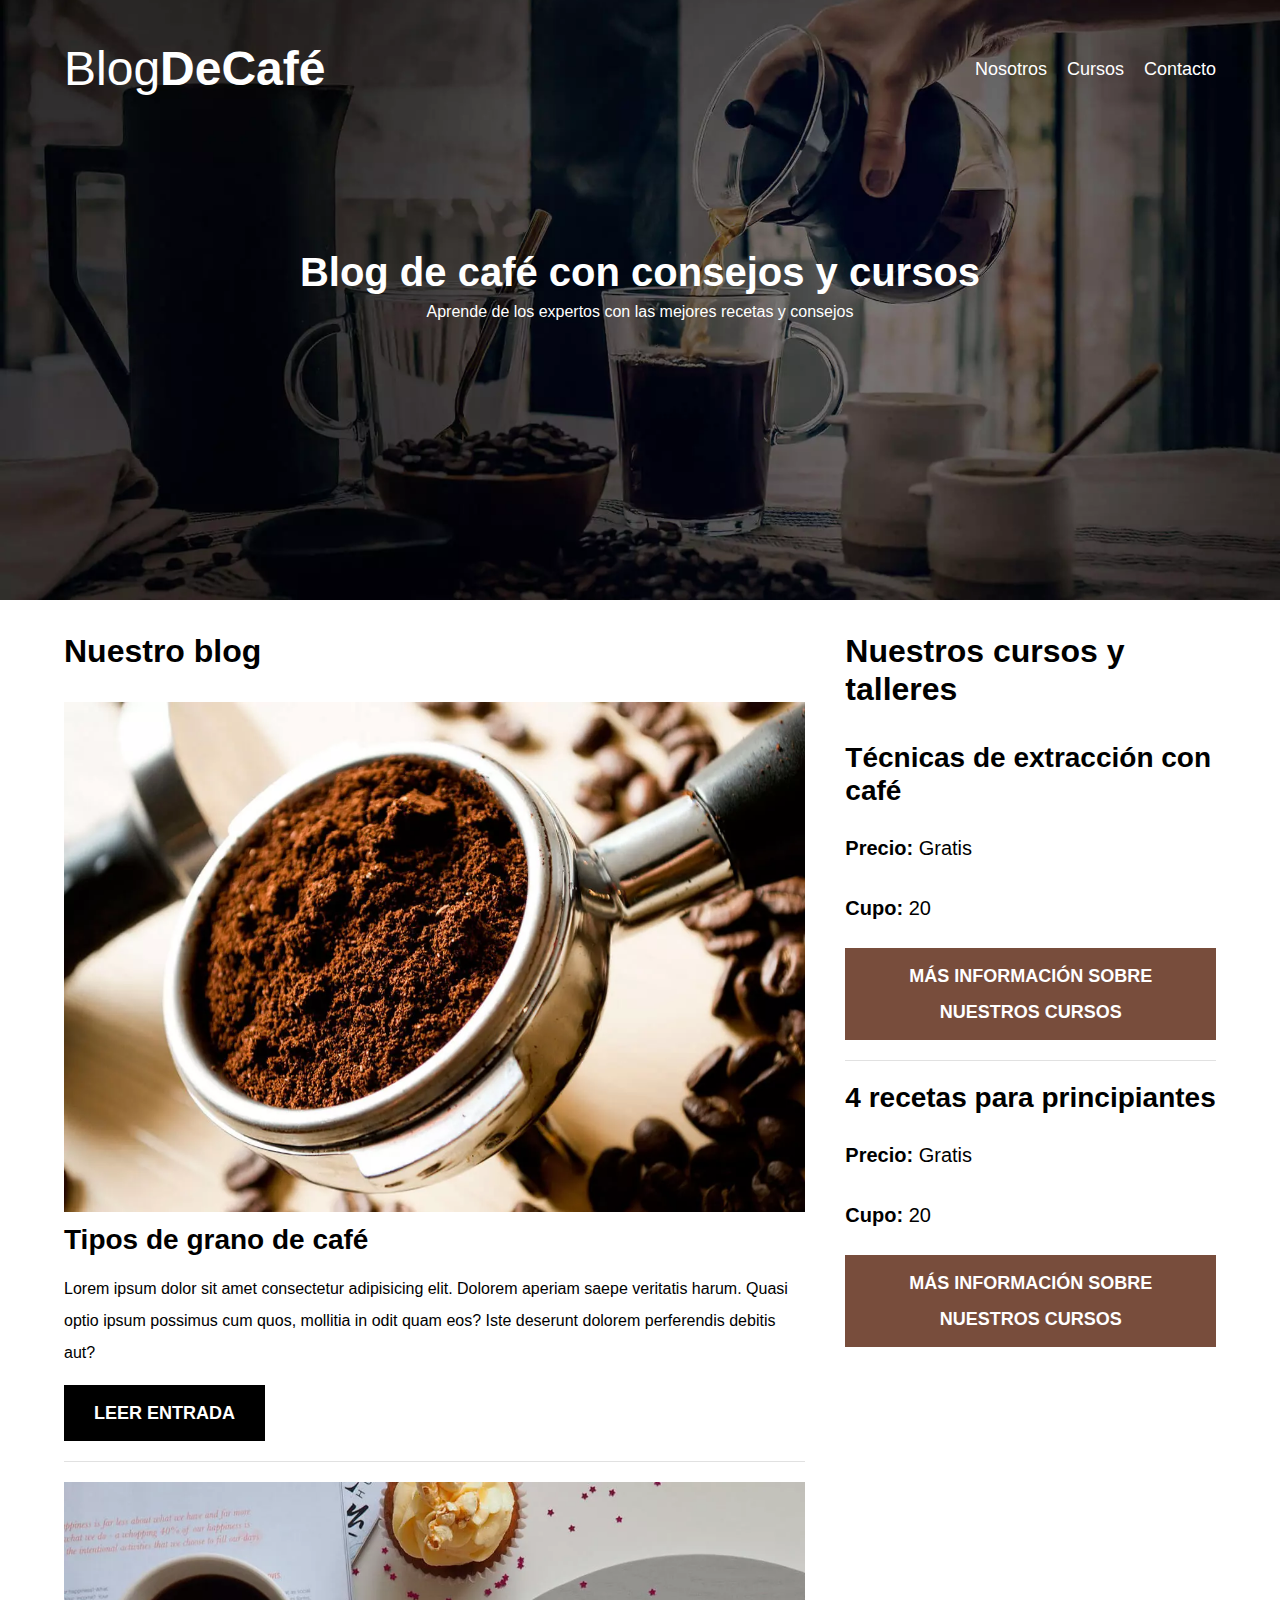
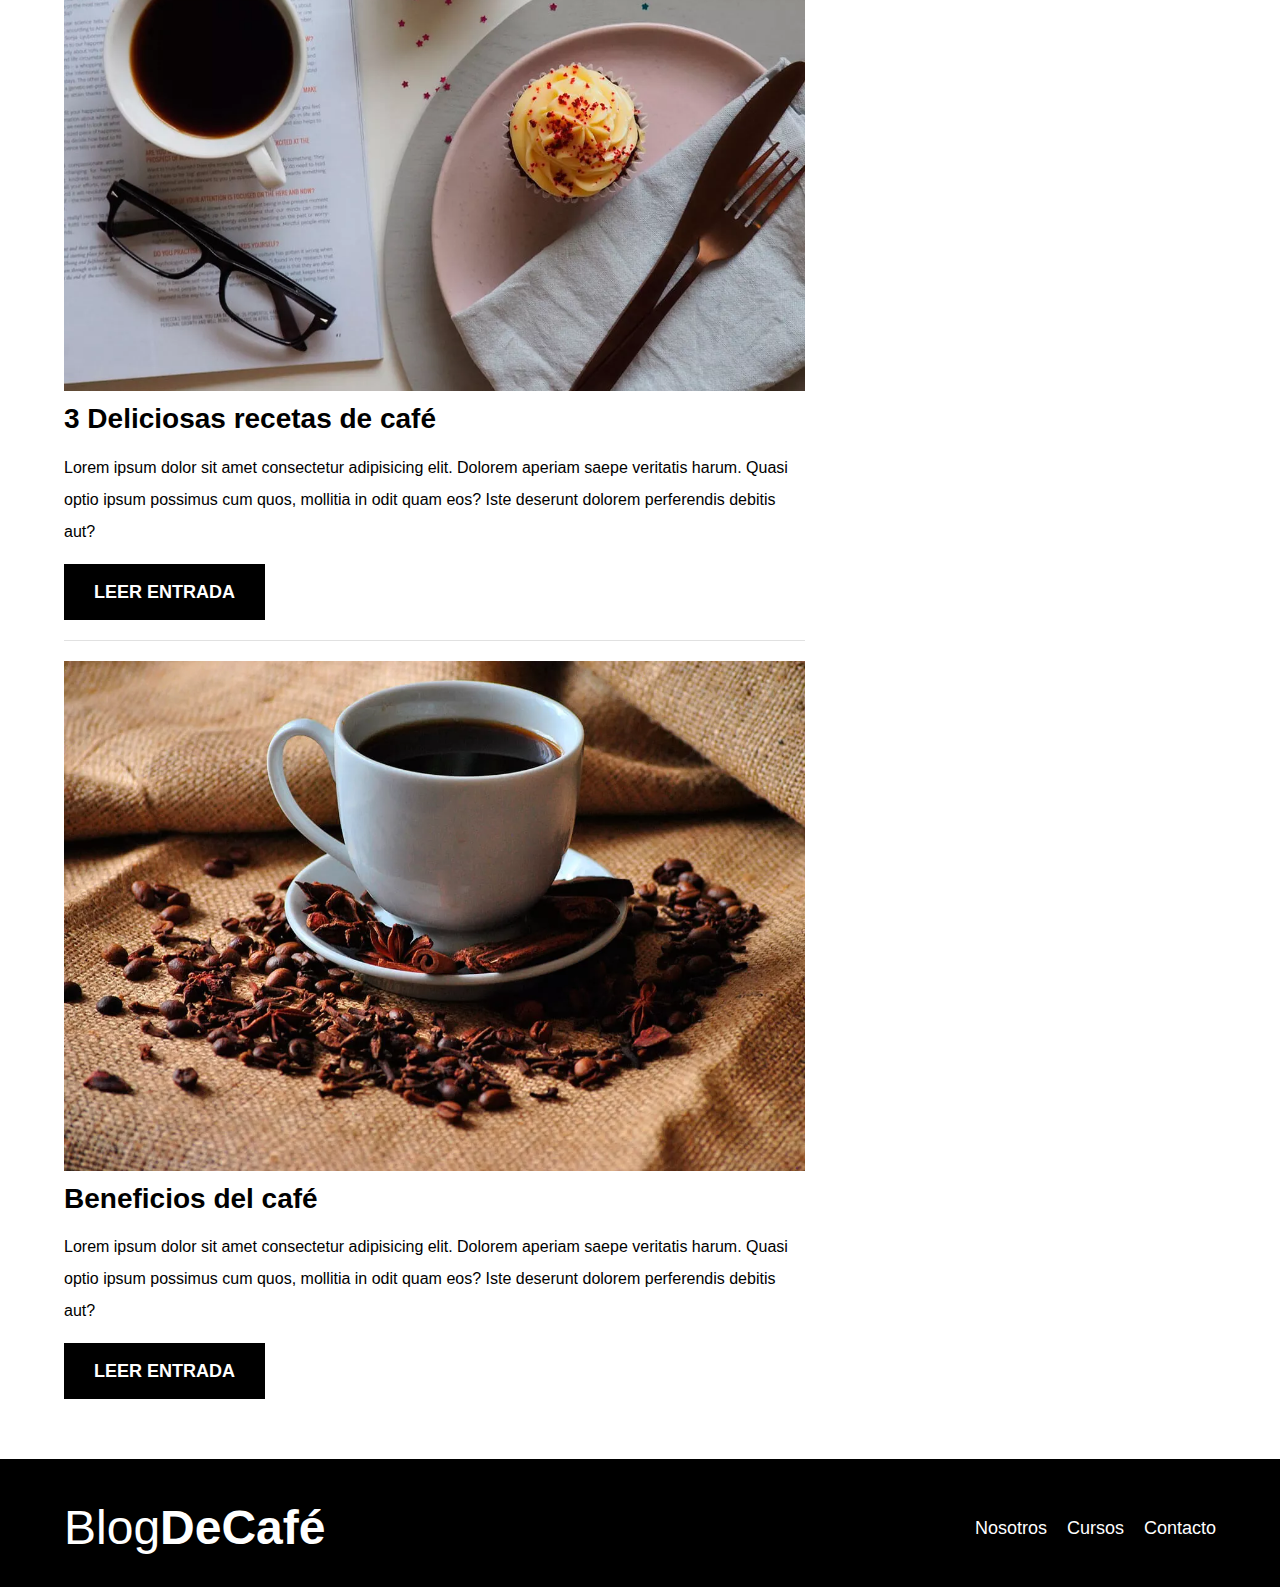
<file: index.html>
<!DOCTYPE html>
<html lang="en">
<head>
    <meta charset="UTF-8">
    <meta http-equiv="X-UA-Compatible" content="IE=edge">
    <meta name="viewport" content="width=device-width, initial-scale=1.0">
    <title>Blog de café</title>

    <meta name="description" content="Página web de blog de café">

    <!-- Prefetch -->
    <link rel="Prefetch" href="nosotros.html" as="document">

    <!-- Preload -->

    <link rel="Preload" href="css/normalize.css" as="style">
    <link rel="stylesheet" href="css/normalize.css">

    <link rel="Preload" href="https://fonts.googleapis.com/css2?family=Open+Sans&family=PT+Sans:wght@400;700&display=swap" crossorigin="crossorigin" 
    as="font">
    <link href="https://fonts.googleapis.com/css2?family=Open+Sans&family=PT+Sans:wght@400;700&display=swap">

    <link rel="Preload" href="css/style.css" as="style">
    <link rel="stylesheet" href="css/style.css">

</head>
<body>
    
    <header class="header">

        <div class="contenedor">
            <div class="barra">
                <a class="logo" href="index.html">
                    <h1 class="logo__nombre no-margin centrar-texto">Blog<span class="logo__bold">DeCafé</span></h1>
                </a>

                <nav class="navegacion">
                    <a href="nosotros.html" class="navegacion__enlace">Nosotros</a>
                    <a href="cursos.html" class="navegacion__enlace">Cursos</a>
                    <a href="contacto.html" class="navegacion__enlace">Contacto</a>
                </nav>
            </div> <!-- .barra -->
        </div> <!-- .contenedor -->

        <div class="header__texto">
            <h2 class="no-margin">Blog de café con consejos y cursos</h2>
            <p class="no-margin">Aprende de los expertos con las mejores recetas y consejos</p>
        </div> <!-- .header__texto -->

    </header>

    <div class="contenedor contenido-principal">
        <main class="blog">
            <h3>Nuestro blog</h3>

            <article class="entrada">
                <div class="entrada__imagen">
                    <picture>
                        <source loading="lazy" srcset="img/blog1.webp" type="image/webp">
                        <img loading="lazy" src="img/blog1.jpg" alt="imagen blog"> 
                    </picture>
                </div>
                <div class="entrada__contenido">
                    <h4 class="no-margin">Tipos de grano de café</h4>
                    <p>Lorem ipsum dolor sit amet consectetur adipisicing elit. Dolorem aperiam 
                        saepe veritatis harum. Quasi optio ipsum possimus cum quos, mollitia in 
                        odit quam eos? Iste deserunt dolorem perferendis debitis aut?
                    </p>
                    <a href="entrada.html" class="boton boton--primario">Leer entrada</a>
                </div>
            </article> <!-- .article1 -->
            
            <article class="entrada">
                <div class="entrada__imagen">
                    <picture>
                        <source loading="lazy" srcset="img/blog2.webp" type="image/webp">
                        <img loading="lazy" src="img/blog2.jpg" alt="imagen blog"> 
                    </picture>
                </div>
                <div class="entrada__contenido">
                    <h4 class="no-margin">3 Deliciosas recetas de café</h4>
                    <p>Lorem ipsum dolor sit amet consectetur adipisicing elit. Dolorem aperiam 
                        saepe veritatis harum. Quasi optio ipsum possimus cum quos, mollitia in 
                        odit quam eos? Iste deserunt dolorem perferendis debitis aut?
                    </p>
                    <a href="entrada.html" class="boton boton--primario">Leer entrada</a>
                </div>
            </article> <!-- .article2-->

            <article class="entrada">
                <div class="entrada__imagen">
                    <picture>
                        <source loading="lazy" srcset="img/blog3.webp" type="image/webp">
                        <img loading="lazy" src="img/blog3.jpg" alt="imagen blog"> 
                    </picture>
                </div>
                <div class="entrada__contenido">
                    <h4 class="no-margin">Beneficios del café</h4>
                    <p>Lorem ipsum dolor sit amet consectetur adipisicing elit. Dolorem aperiam 
                        saepe veritatis harum. Quasi optio ipsum possimus cum quos, mollitia in 
                        odit quam eos? Iste deserunt dolorem perferendis debitis aut?
                    </p>
                    <a href="entrada.html" class="boton boton--primario">Leer entrada</a>
                </div>
            </article> <!-- .article3-->
        </main>
        <aside class="sidebar">
            <h3>Nuestros cursos y talleres</h3>
            
            <ul class="cursos no-padding">
                <li class="widget-curso">
                    <h4 class="no-margin">Técnicas de extracción con café</h4>
                    <p class="widget-curso__label">Precio: 
                        <span class="widget-curso__info">Gratis</span>
                    </p>
                    <p class="widget-curso__label">Cupo: 
                        <span class="widget-curso__info">20</span>
                    </p>
                    <a href="entrada-html" class="boton boton--secundario">Más información sobre nuestros cursos</a>
                </li> <!-- .widget-curso1-->
                <li class="widget-curso">
                    <h4 class="no-margin">4 recetas para principiantes</h4>
                    <p class="widget-curso__label">Precio: 
                        <span class="widget-curso__info">Gratis</span>
                    </p>
                    <p class="widget-curso__label">Cupo: 
                        <span class="widget-curso__info">20</span>
                    </p>
                    <a href="entrada.html" class="boton boton--secundario">Más información sobre nuestros cursos</a>
                </li> <!-- .widget-curso2-->
            </ul>
        </aside>
        
    </div> <!-- .contenedor contenido-principal -->
   
     <footer class="footer">
        <div class="contenedor">
            <div class="barra">
                <a class="logo" href="index.html">
                    <h1 class="logo__nombre no-margin centrar-texto">Blog<span class="logo__bold">DeCafé</span></h1>
                </a>

                <nav class="navegacion">
                    <a href="nosotros.html" class="navegacion__enlace">Nosotros</a>
                    <a href="cursos.html" class="navegacion__enlace">Cursos</a>
                    <a href="contacto.html" class="navegacion__enlace">Contacto</a>
                </nav>
            </div> <!-- .barra -->
        </div>
     </footer>
     <script src="js/modernizr.js"></script>
</body>
</html>
</file>
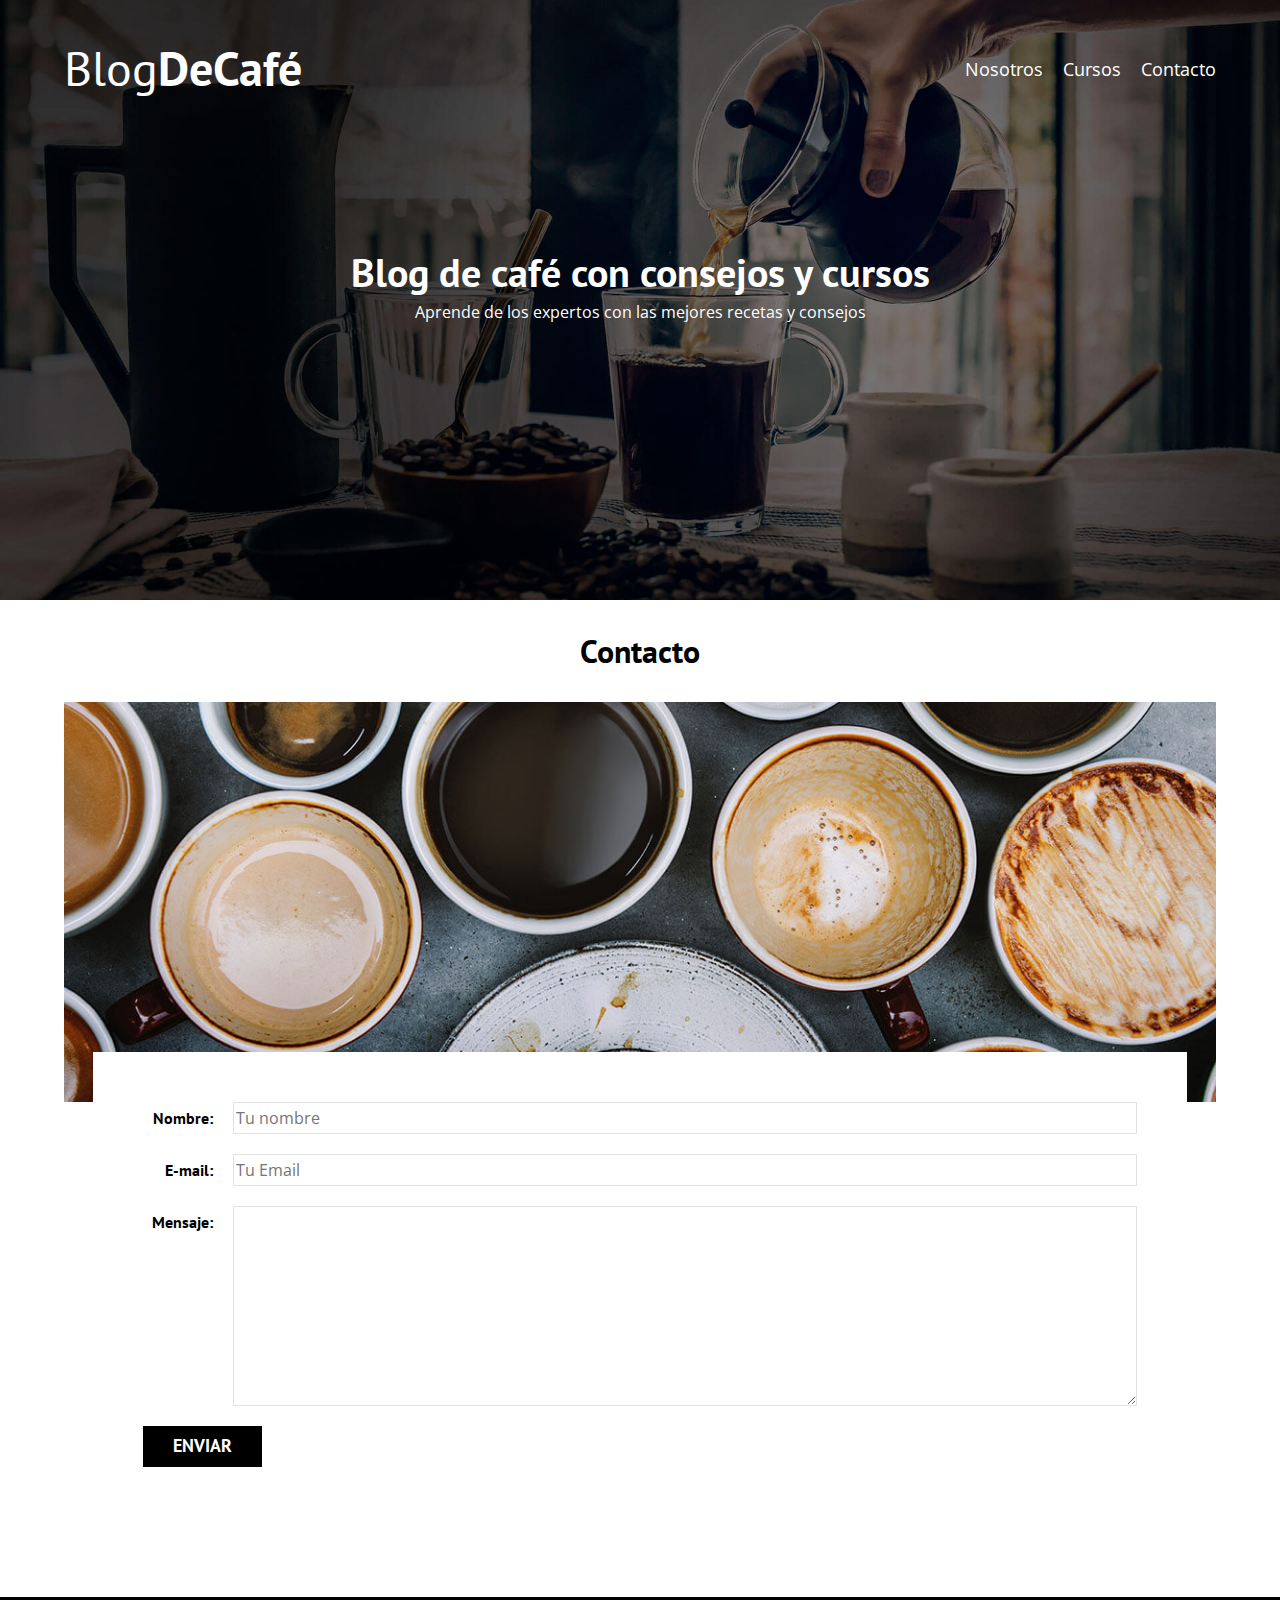
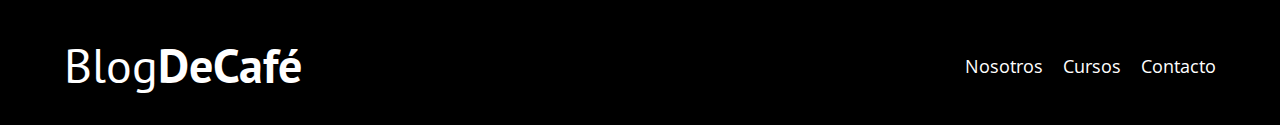
<file: contacto.html>
<!DOCTYPE html>
<html lang="en">
<head>
    <meta charset="UTF-8">
    <meta http-equiv="X-UA-Compatible" content="IE=edge">
    <meta name="viewport" content="width=device-width, initial-scale=1.0">
    <title>Blog de café</title>
    <link rel="stylesheet" href="css/normalize.css">
    <link rel="preconnect" href="https://fonts.googleapis.com">
    <link rel="preconnect" href="https://fonts.gstatic.com" crossorigin>
    <link href="https://fonts.googleapis.com/css2?family=Open+Sans&family=PT+Sans:wght@400;700&display=swap" rel="stylesheet">
    <link rel="stylesheet" href="css/style.css">

</head>
<body>
    
    <header class="header">

        <div class="contenedor">
            <div class="barra">
                <a class="logo" href="index.html">
                    <h1 class="logo__nombre no-margin centrar-texto">Blog<span class="logo__bold">DeCafé</span></h1>
                </a>

                <nav class="navegacion">
                    <a href="nosotros.html" class="navegacion__enlace">Nosotros</a>
                    <a href="cursos.html" class="navegacion__enlace">Cursos</a>
                    <a href="contacto.html" class="navegacion__enlace">Contacto</a>
                </nav>
            </div> <!-- .barra -->
        </div> <!-- .contenedor -->

        <div class="header__texto">
            <h2 class="no-margin">Blog de café con consejos y cursos</h2>
            <p class="no-margin">Aprende de los expertos con las mejores recetas y consejos</p>
        </div> <!-- .header__texto -->

    </header>

    <main class="contenedor ">
        <h3 class="centrar-texto">Contacto</h3>
        <div class="contacto-bg"></div>
            <form class="formulario">
                <div class="campo">
                    <label class="campo__label" for="nombre">Nombre:</label>
                    <input
                        class="campo__field" 
                        type="text" 
                        placeholder="Tu nombre" 
                        id="nombre"
                    >
                </div>

                <div class="campo">
                    <label class="campo__label" for="email">E-mail:</label>
                    <input 
                        class="campo__field" 
                        type="text" 
                        placeholder="Tu Email" 
                        id="email"
                    >
                </div>

                <div class="campo">
                    <label class="campo__label" for="mensaje">Mensaje:</label>
                    <textarea 
                    class="campo__field campo__field--area" 
                    id="mensaje"
                    ></textarea>
                </div>

                <div class="campo">
                    <input 
                    type="submit" 
                    value="Enviar" 
                    class=" boton boton--primario"
                    >
                </div>
            </form>
        
    </main> <!-- .contenedor contenido-principal -->
   
     <footer class="footer">
        <div class="contenedor">
            <div class="barra">
                <a class="logo" href="index.html">
                    <h1 class="logo__nombre no-margin centrar-texto">Blog<span class="logo__bold">DeCafé</span></h1>
                </a>

                <nav class="navegacion">
                    <a href="nosotros.html" class="navegacion__enlace">Nosotros</a>
                    <a href="cursos.html" class="navegacion__enlace">Cursos</a>
                    <a href="contacto.html" class="navegacion__enlace">Contacto</a>
                </nav>
            </div> <!-- .barra -->
        </div>
     </footer>
</body>
</html>
</file>
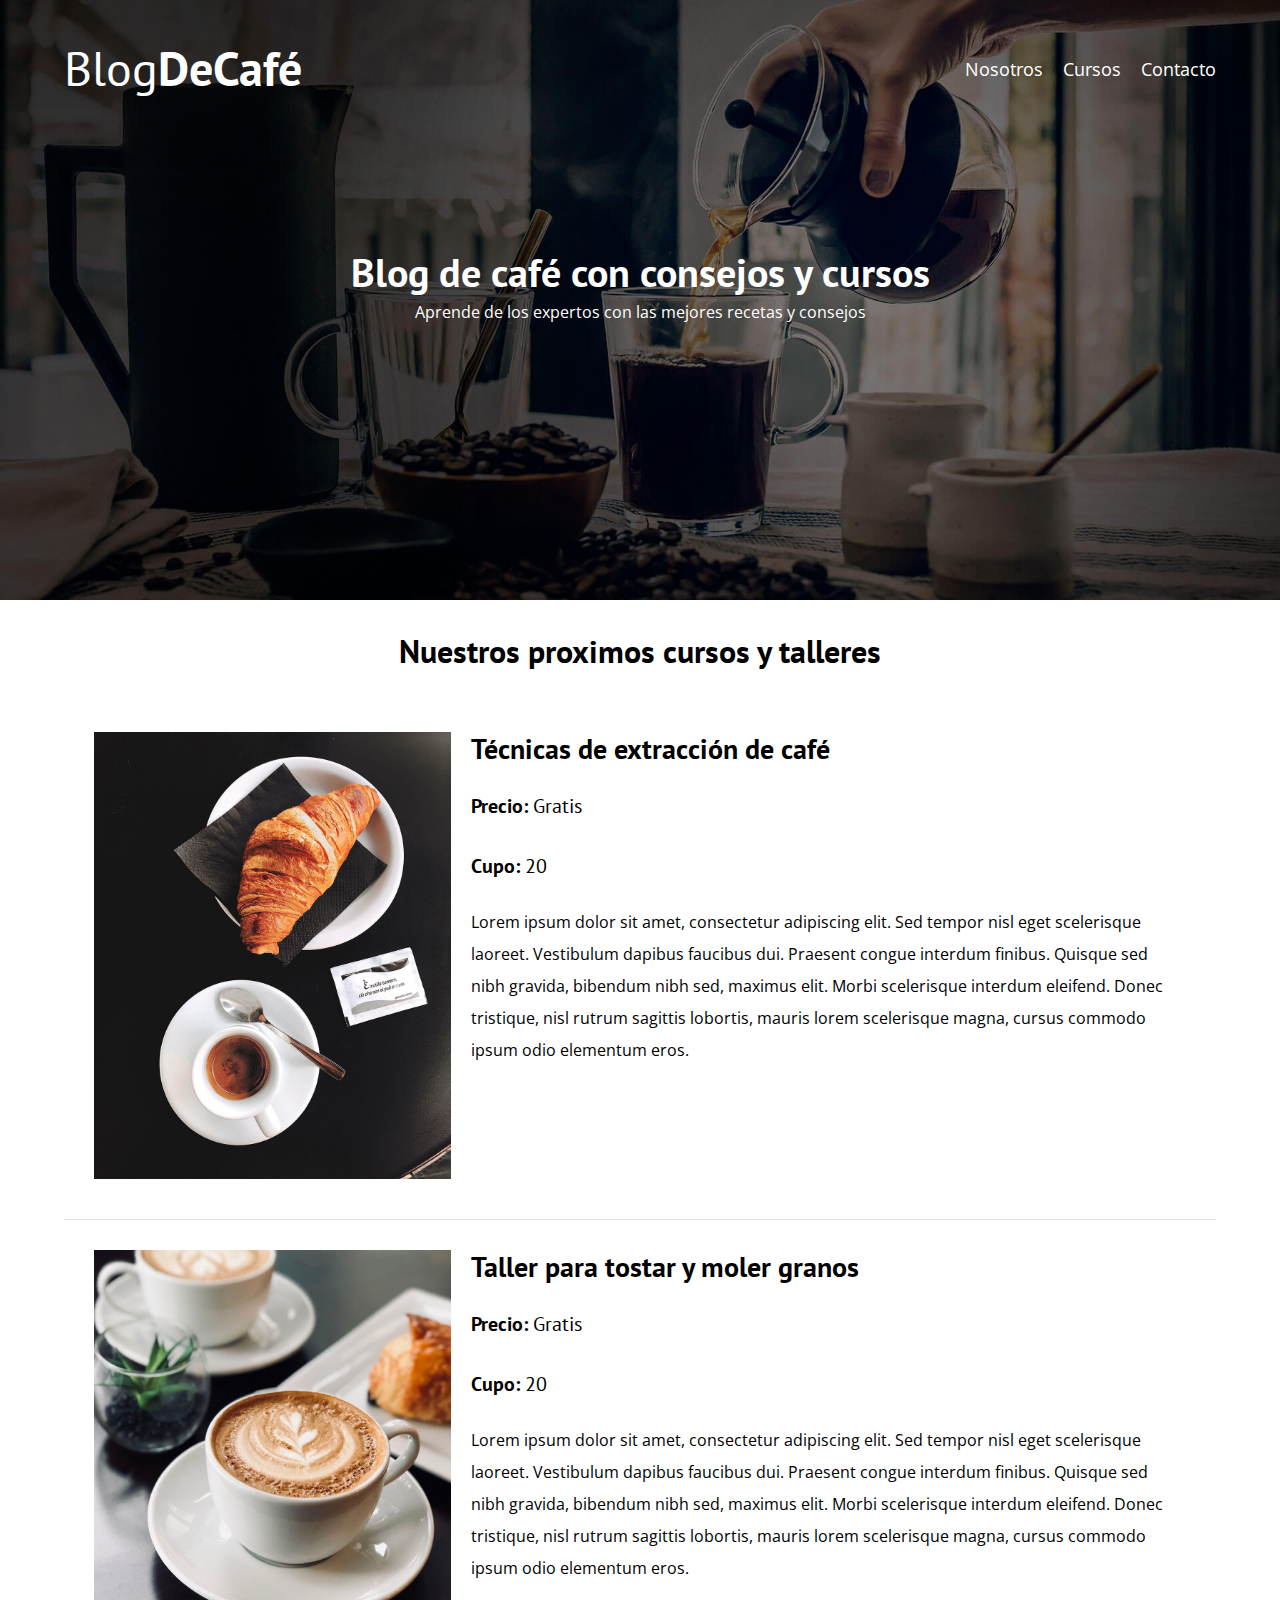
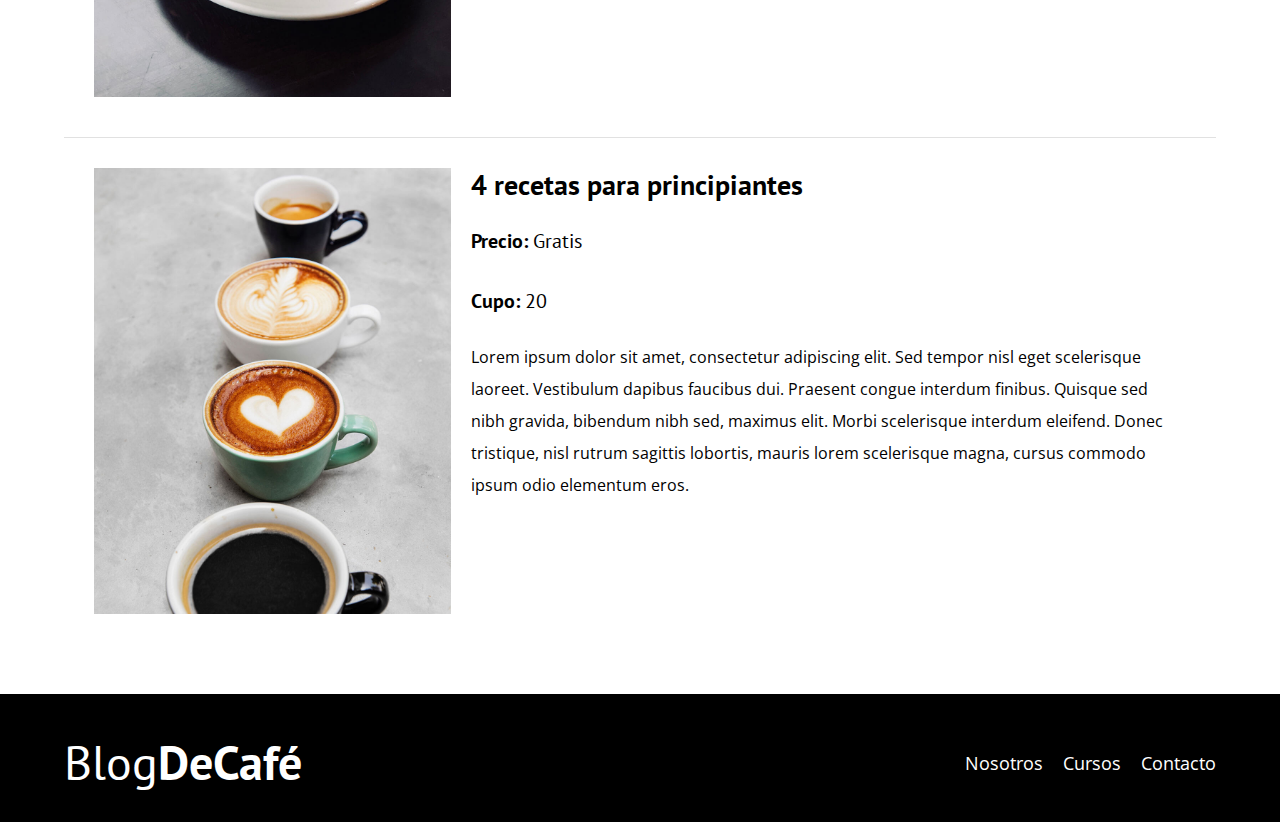
<file: cursos.html>
<!DOCTYPE html>
<html lang="en">
<head>
    <meta charset="UTF-8">
    <meta http-equiv="X-UA-Compatible" content="IE=edge">
    <meta name="viewport" content="width=device-width, initial-scale=1.0">
    <title>Blog de café</title>
    <link rel="stylesheet" href="css/normalize.css">
    <link rel="preconnect" href="https://fonts.googleapis.com">
    <link rel="preconnect" href="https://fonts.gstatic.com" crossorigin>
    <link href="https://fonts.googleapis.com/css2?family=Open+Sans&family=PT+Sans:wght@400;700&display=swap" rel="stylesheet">
    <link rel="stylesheet" href="css/style.css">

</head>
<body>
    
    <header class="header">

        <div class="contenedor">
            <div class="barra">
                <a class="logo" href="index.html">
                    <h1 class="logo__nombre no-margin centrar-texto">Blog<span class="logo__bold">DeCafé</span></h1>
                </a>

                <nav class="navegacion">
                    <a href="nosotros.html" class="navegacion__enlace">Nosotros</a>
                    <a href="cursos.html" class="navegacion__enlace">Cursos</a>
                    <a href="contacto.html" class="navegacion__enlace">Contacto</a>
                </nav>
            </div> <!-- .barra -->
        </div> <!-- .contenedor -->

        <div class="header__texto">
            <h2 class="no-margin">Blog de café con consejos y cursos</h2>
            <p class="no-margin">Aprende de los expertos con las mejores recetas y consejos</p>
        </div> <!-- .header__texto -->

    </header>

    <main class="contenedor ">
        <h3 class="centrar-texto">Nuestros proximos cursos y talleres</h3>
        
        <div class="curso">
            <div class="curso__imagen">
                <img src="img/curso1.jpg" alt="Imagen del curso">
            </div>
            <div class="curso__informacion">
                <h4 class="no-margin">Técnicas de extracción de café</h4>
                <p class="widget-curso__label">Precio: 
                    <span class="widget-curso__info">Gratis</span>
                </p>
                <p class="widget-curso__label">Cupo: 
                    <span class="widget-curso__info">20</span>
                </p>
                <p class="curso__descripcion">
                    Lorem ipsum dolor sit amet, consectetur adipiscing elit. Sed tempor nisl eget scelerisque laoreet. 
                    Vestibulum dapibus faucibus dui. Praesent congue interdum finibus. 
                    Quisque sed nibh gravida, bibendum nibh sed, maximus elit. 
                    Morbi scelerisque interdum eleifend. Donec tristique, nisl rutrum sagittis lobortis, mauris lorem 
                    scelerisque magna, cursus commodo ipsum odio elementum eros.
                </p>
            </div> <!-- .curso__informacion -->
            
        </div> <!-- .curso-->

        <div class="curso">
            <div class="curso__imagen">
                <img src="img/curso2.jpg" alt="Imagen del curso">
            </div>
            <div class="curso__informacion">
                <h4 class="no-margin">Taller para tostar y moler granos</h4>
                <p class="widget-curso__label">Precio: 
                    <span class="widget-curso__info">Gratis</span>
                </p>
                <p class="widget-curso__label">Cupo: 
                    <span class="widget-curso__info">20</span>
                </p>
                <p class="curso__descripcion">
                    Lorem ipsum dolor sit amet, consectetur adipiscing elit. Sed tempor nisl eget scelerisque laoreet. 
                    Vestibulum dapibus faucibus dui. Praesent congue interdum finibus. 
                    Quisque sed nibh gravida, bibendum nibh sed, maximus elit. 
                    Morbi scelerisque interdum eleifend. Donec tristique, nisl rutrum sagittis lobortis, mauris lorem 
                    scelerisque magna, cursus commodo ipsum odio elementum eros.
                </p>
            </div> <!-- .curso__informacion -->
            
        </div> <!-- .curso-->

        <div class="curso">
            <div class="curso__imagen">
                <img src="img/curso3.jpg" alt="Imagen del curso">
            </div>
            <div class="curso__informacion">
                <h4 class="no-margin">4 recetas para principiantes</h4>
                <p class="widget-curso__label">Precio: 
                    <span class="widget-curso__info">Gratis</span>
                </p>
                <p class="widget-curso__label">Cupo: 
                    <span class="widget-curso__info">20</span>
                </p>
                <p class="curso__descripcion">
                    Lorem ipsum dolor sit amet, consectetur adipiscing elit. Sed tempor nisl eget scelerisque laoreet. 
                    Vestibulum dapibus faucibus dui. Praesent congue interdum finibus. 
                    Quisque sed nibh gravida, bibendum nibh sed, maximus elit. 
                    Morbi scelerisque interdum eleifend. Donec tristique, nisl rutrum sagittis lobortis, mauris lorem 
                    scelerisque magna, cursus commodo ipsum odio elementum eros.
                </p>
            </div> <!-- .curso__informacion -->
            
        </div> <!-- .curso-->

    </main> <!-- .contenedor contenido-principal -->
   
     <footer class="footer">
        <div class="contenedor">
            <div class="barra">
                <a class="logo" href="index.html">
                    <h1 class="logo__nombre no-margin centrar-texto">Blog<span class="logo__bold">DeCafé</span></h1>
                </a>

                <nav class="navegacion">
                    <a href="nosotros.html" class="navegacion__enlace">Nosotros</a>
                    <a href="cursos.html" class="navegacion__enlace">Cursos</a>
                    <a href="contacto.html" class="navegacion__enlace">Contacto</a>
                </nav>
            </div> <!-- .barra -->
        </div>
     </footer>
</body>
</html>
</file>
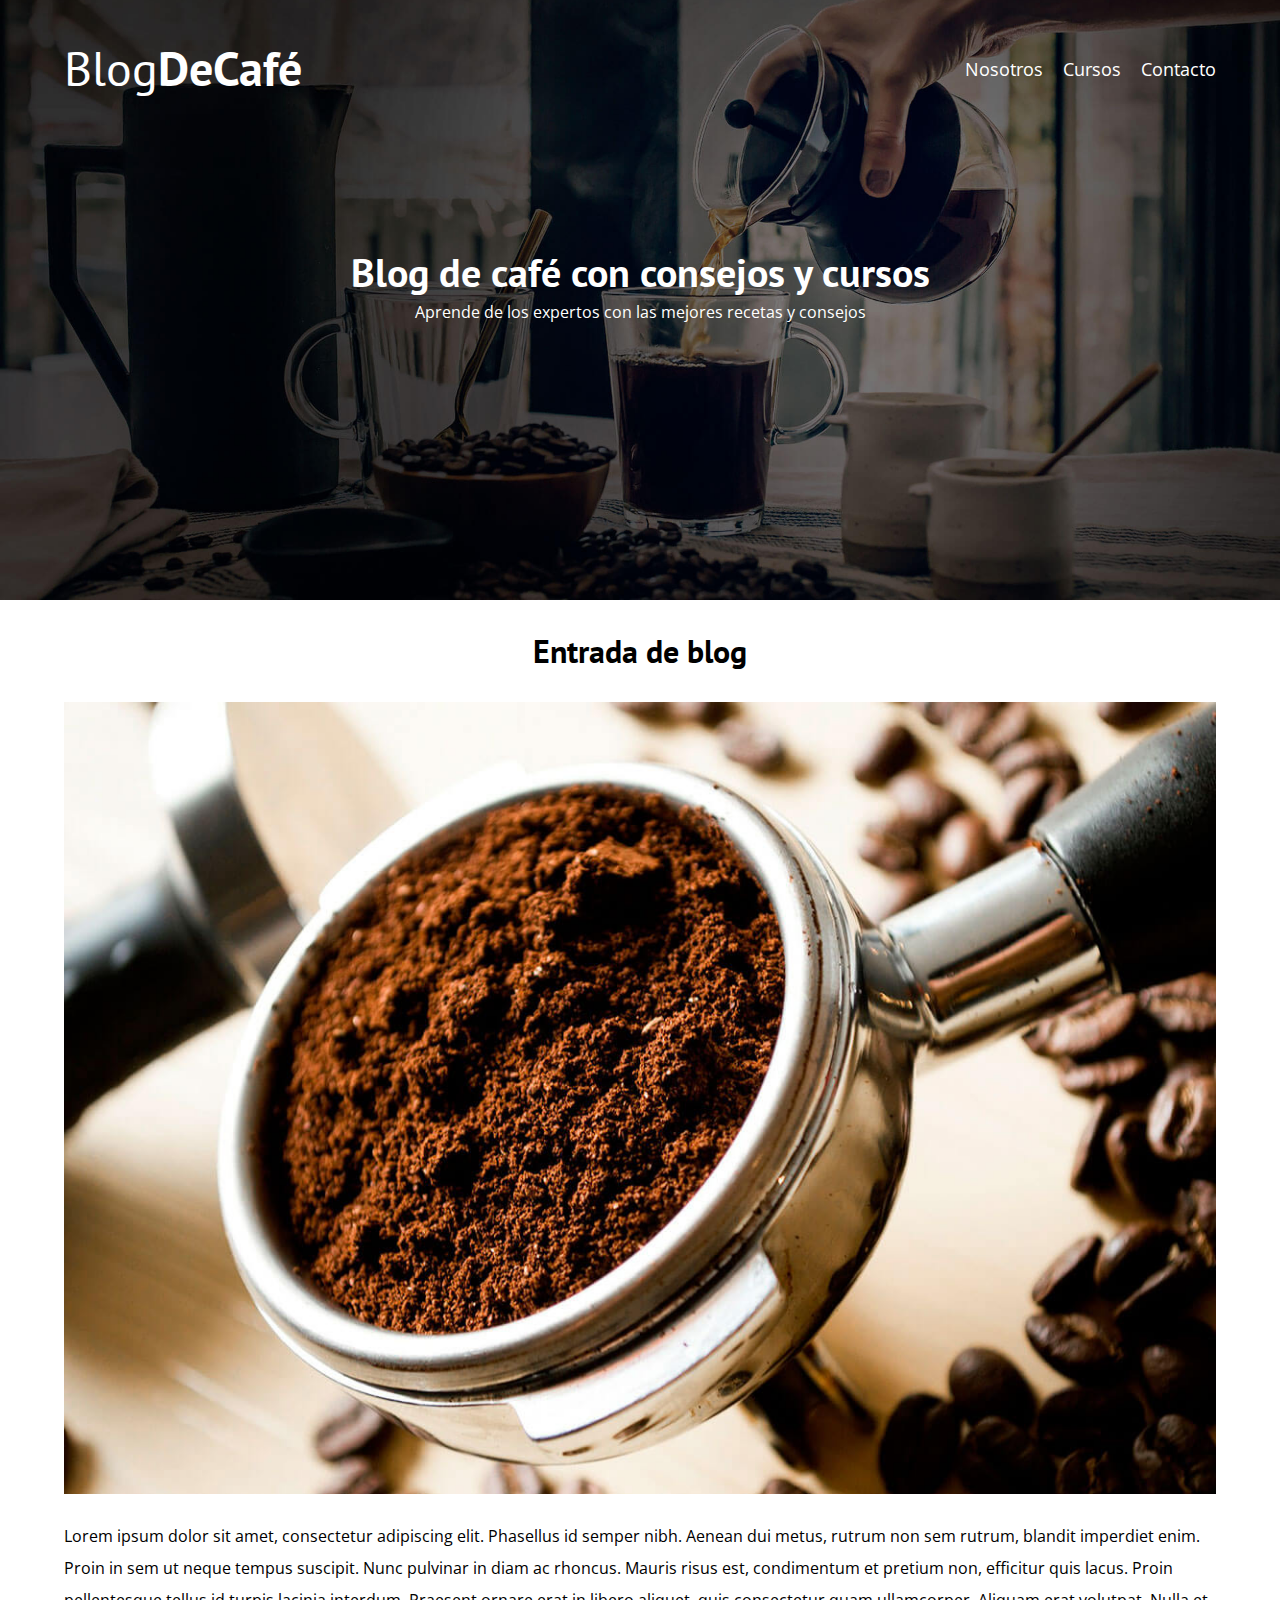
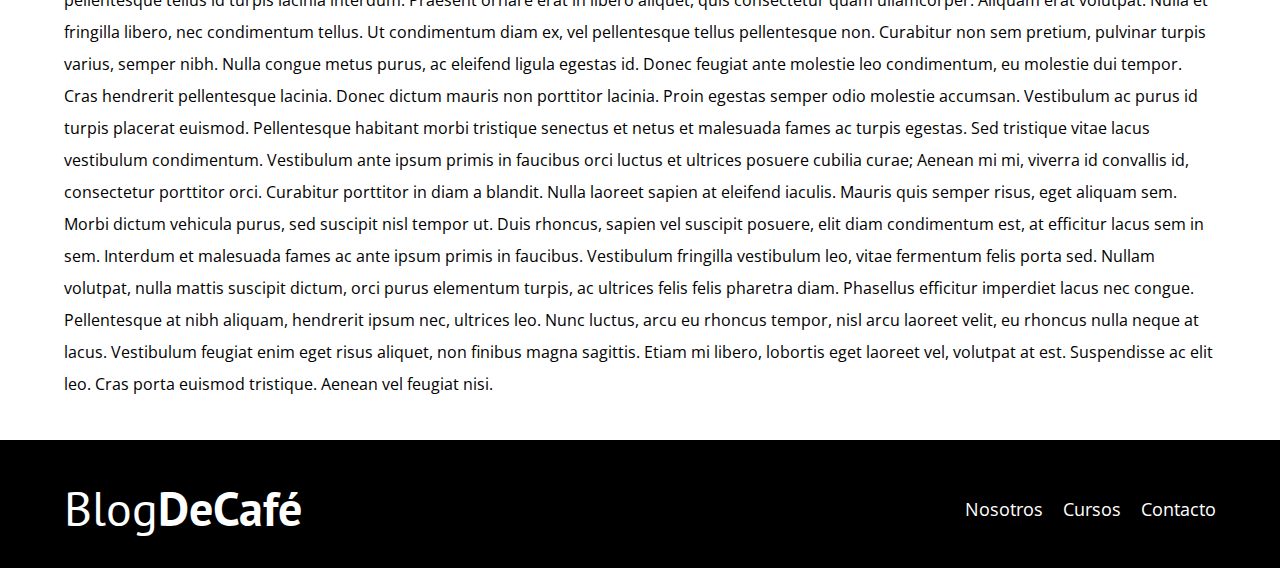
<file: entrada.html>
<!DOCTYPE html>
<html lang="en">
<head>
    <meta charset="UTF-8">
    <meta http-equiv="X-UA-Compatible" content="IE=edge">
    <meta name="viewport" content="width=device-width, initial-scale=1.0">
    <title>Blog de café</title>
    <link rel="stylesheet" href="css/normalize.css">
    <link rel="preconnect" href="https://fonts.googleapis.com">
    <link rel="preconnect" href="https://fonts.gstatic.com" crossorigin>
    <link href="https://fonts.googleapis.com/css2?family=Open+Sans&family=PT+Sans:wght@400;700&display=swap" rel="stylesheet">
    <link rel="stylesheet" href="css/style.css">

</head>
<body>
    
    <header class="header">

        <div class="contenedor">
            <div class="barra">
                <a class="logo" href="index.html">
                    <h1 class="logo__nombre no-margin centrar-texto">Blog<span class="logo__bold">DeCafé</span></h1>
                </a>

                <nav class="navegacion">
                    <a href="nosotros.html" class="navegacion__enlace">Nosotros</a>
                    <a href="cursos.html" class="navegacion__enlace">Cursos</a>
                    <a href="contacto.html" class="navegacion__enlace">Contacto</a>
                </nav>
            </div> <!-- .barra -->
        </div> <!-- .contenedor -->

        <div class="header__texto">
            <h2 class="no-margin">Blog de café con consejos y cursos</h2>
            <p class="no-margin">Aprende de los expertos con las mejores recetas y consejos</p>
        </div> <!-- .header__texto -->

    </header>

    <main class="contenedor">
        <h3 class="centrar-texto">Entrada de blog</h3>
        <div class="entrada_imagen">
            <img src="img/blog1.jpg" alt="Imagen de entrada">
        </div>

        <div class="entrada__informacion">
            <p>
                Lorem ipsum dolor sit amet, consectetur adipiscing elit. Phasellus id semper nibh. Aenean dui metus, rutrum non sem rutrum, blandit imperdiet enim. Proin in sem ut neque tempus suscipit. Nunc pulvinar in diam ac rhoncus. Mauris risus est, condimentum et pretium non, efficitur quis lacus. Proin pellentesque tellus id turpis lacinia interdum. Praesent ornare erat in libero aliquet, quis consectetur quam ullamcorper. Aliquam erat volutpat.

                Nulla et fringilla libero, nec condimentum tellus. Ut condimentum diam ex, vel pellentesque tellus pellentesque non. Curabitur non sem pretium, pulvinar turpis varius, semper nibh. Nulla congue metus purus, ac eleifend ligula egestas id. Donec feugiat ante molestie leo condimentum, eu molestie dui tempor. Cras hendrerit pellentesque lacinia. Donec dictum mauris non porttitor lacinia. Proin egestas semper odio molestie accumsan. Vestibulum ac purus id turpis placerat euismod. Pellentesque habitant morbi tristique senectus et netus et malesuada fames ac turpis egestas.

                Sed tristique vitae lacus vestibulum condimentum. Vestibulum ante ipsum primis in faucibus orci luctus et ultrices posuere cubilia curae; Aenean mi mi, viverra id convallis id, consectetur porttitor orci. Curabitur porttitor in diam a blandit. Nulla laoreet sapien at eleifend iaculis. Mauris quis semper risus, eget aliquam sem. Morbi dictum vehicula purus, sed suscipit nisl tempor ut. Duis rhoncus, sapien vel suscipit posuere, elit diam condimentum est, at efficitur lacus sem in sem. Interdum et malesuada fames ac ante ipsum primis in faucibus.

                Vestibulum fringilla vestibulum leo, vitae fermentum felis porta sed. Nullam volutpat, nulla mattis suscipit dictum, orci purus elementum turpis, ac ultrices felis felis pharetra diam. Phasellus efficitur imperdiet lacus nec congue. Pellentesque at nibh aliquam, hendrerit ipsum nec, ultrices leo. Nunc luctus, arcu eu rhoncus tempor, nisl arcu laoreet velit, eu rhoncus nulla neque at lacus. Vestibulum feugiat enim eget risus aliquet, non finibus magna sagittis. Etiam mi libero, lobortis eget laoreet vel, volutpat at est. Suspendisse ac elit leo. Cras porta euismod tristique. Aenean vel feugiat nisi.
            </p>
        </div>
    </main>
     <footer class="footer">
        <div class="contenedor">
            <div class="barra">
                <a class="logo" href="index.html">
                    <h1 class="logo__nombre no-margin centrar-texto">Blog<span class="logo__bold">DeCafé</span></h1>
                </a>

                <nav class="navegacion">
                    <a href="nosotros.html" class="navegacion__enlace">Nosotros</a>
                    <a href="cursos.html" class="navegacion__enlace">Cursos</a>
                    <a href="contacto.html" class="navegacion__enlace">Contacto</a>
                </nav>
            </div> <!-- .barra -->
        </div>
     </footer>
</body>
</html>
</file>
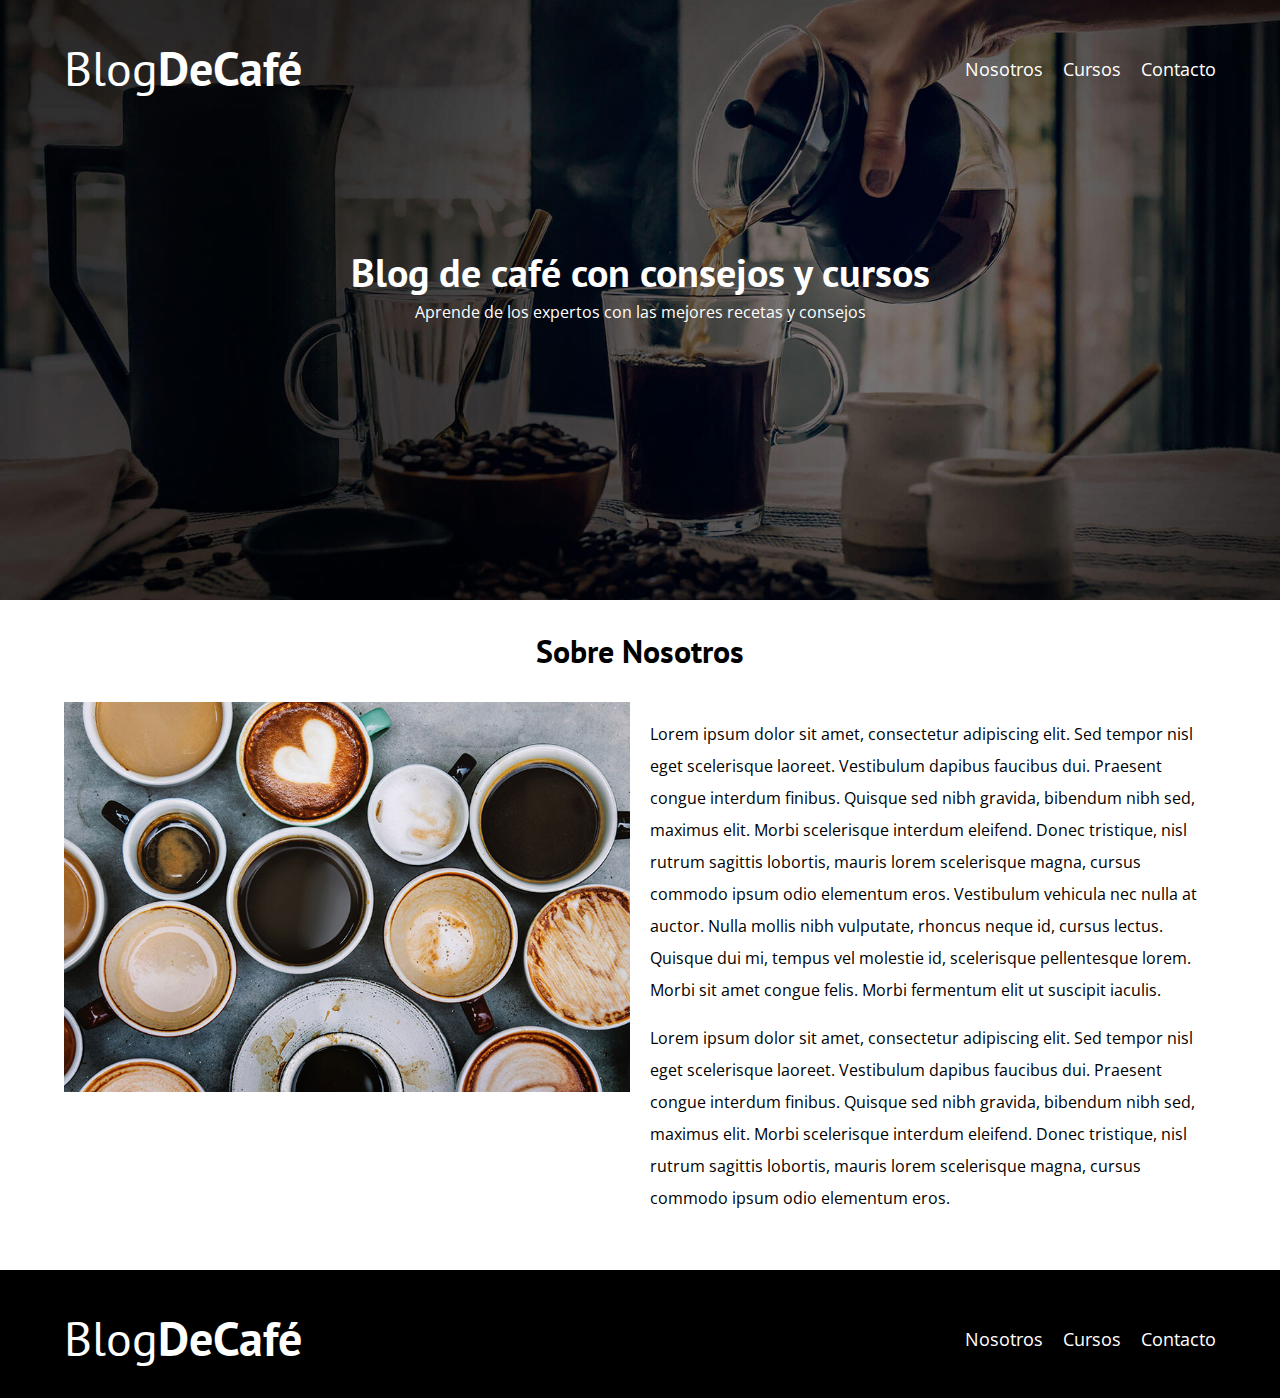
<file: nosotros.html>
<!DOCTYPE html>
<html lang="en">
<head>
    <meta charset="UTF-8">
    <meta http-equiv="X-UA-Compatible" content="IE=edge">
    <meta name="viewport" content="width=device-width, initial-scale=1.0">
    <title>Blog de café</title>
    <link rel="stylesheet" href="css/normalize.css">
    <link rel="preconnect" href="https://fonts.googleapis.com">
    <link rel="preconnect" href="https://fonts.gstatic.com" crossorigin>
    <link href="https://fonts.googleapis.com/css2?family=Open+Sans&family=PT+Sans:wght@400;700&display=swap" rel="stylesheet">
    <link rel="stylesheet" href="css/style.css">

</head>
<body>
    
    <header class="header">

        <div class="contenedor">
            <div class="barra">
                <a class="logo" href="index.html">
                    <h1 class="logo__nombre no-margin centrar-texto">Blog<span class="logo__bold">DeCafé</span></h1>
                </a>

                <nav class="navegacion">
                    <a href="nosotros.html" class="navegacion__enlace">Nosotros</a>
                    <a href="cursos.html" class="navegacion__enlace">Cursos</a>
                    <a href="contacto.html" class="navegacion__enlace">Contacto</a>
                </nav>
            </div> <!-- .barra -->
        </div> <!-- .contenedor -->

        <div class="header__texto">
            <h2 class="no-margin">Blog de café con consejos y cursos</h2>
            <p class="no-margin">Aprende de los expertos con las mejores recetas y consejos</p>
        </div> <!-- .header__texto -->

    </header>

    <main class="contenedor ">
        <h3 class="centrar-texto">Sobre Nosotros</h3>
        <div class="sobre-nosotros">
            <div class="sobre-nosotros__imagen">
                <img src="img/nosotros.jpg" alt="imagen nosotros">
            </div>
            <div class="sobre-nosotros__texto">
                 <p>
                    Lorem ipsum dolor sit amet, consectetur adipiscing elit. Sed tempor nisl eget 
                    scelerisque laoreet. Vestibulum dapibus faucibus dui. Praesent congue interdum finibus. 
                    Quisque sed nibh gravida, bibendum nibh sed, maximus elit. Morbi scelerisque interdum eleifend. 
                    Donec tristique, nisl rutrum sagittis lobortis, mauris lorem scelerisque magna, cursus commodo 
                    ipsum odio elementum eros. Vestibulum vehicula nec nulla at auctor. Nulla mollis nibh vulputate, 
                    rhoncus neque id, cursus lectus. Quisque dui mi, tempus vel molestie id, scelerisque pellentesque lorem. 
                    Morbi sit amet congue felis. Morbi fermentum elit ut suscipit iaculis.
                 </p>
                 <p>
                    Lorem ipsum dolor sit amet, consectetur adipiscing elit. Sed tempor nisl eget 
                    scelerisque laoreet. Vestibulum dapibus faucibus dui. Praesent congue interdum finibus. 
                    Quisque sed nibh gravida, bibendum nibh sed, maximus elit. Morbi scelerisque interdum eleifend. 
                    Donec tristique, nisl rutrum sagittis lobortis, mauris lorem scelerisque magna, cursus commodo 
                    ipsum odio elementum eros. 
                 </p>
            </div>
        </div>
    </main> <!-- .contenedor contenido-principal -->
   
     <footer class="footer">
        <div class="contenedor">
            <div class="barra">
                <a class="logo" href="index.html">
                    <h1 class="logo__nombre no-margin centrar-texto">Blog<span class="logo__bold">DeCafé</span></h1>
                </a>

                <nav class="navegacion">
                    <a href="nosotros.html" class="navegacion__enlace">Nosotros</a>
                    <a href="cursos.html" class="navegacion__enlace">Cursos</a>
                    <a href="contacto.html" class="navegacion__enlace">Contacto</a>
                </nav>
            </div> <!-- .barra -->
        </div>
     </footer>
</body>
</html>
</file>
<file: css/style.css>
:root{
    --fuenteHeading: 'PT Sans', sans-serif;
    --fuenteParrafos: 'Open Sans', sans-serif;

    --primario:#784D3C;
    --blanco:#ffffff;
    --negro:#000000;
    --claro:#e1e1e1;
}
html{
    box-sizing: border-box;
    font-size: 62.5%; 
    /* 1 rem = 10px */
}
*,*::before,*::after{
    box-sizing: inherit;
}
body{
    font-family: var(--fuenteParrafos);
    font-size: 1.6rem;
    line-height: 2;
}

/* Globales */
.contenedor{
    /* max-width: 120rem;
    width: 90%; */
    width: min(90% , 120rem);
    margin: 0 auto;
}
a{
    text-decoration: none;
}
h1,h2,h3,h4{
    font-family: var(--fuenteHeading);
    line-height: 1.2;
}
h1{
    font-size: 4.8rem;
}
h2{
    font-size:4rem ;
}
h3{
    font-size: 3.2rem;
}
h4{
    font-size: 2.8rem;
}

/* Imagenes */
img{
    max-width: 100%;
}
/* Utilidades */
.no-margin{
    margin: 0;
}
.no-padding{
    padding: 0;
}
.centrar-texto{
    text-align: center;
}

/* Header */
.webp .header{
    background-image: url(../img/banner.webp);
}
.no-webp .header{
    background-image: url(../img/banner.jpg);
}
.header{
    background-image: url(../img/banner.jpg);
    height: 60rem;
    background-size: cover;
    background-repeat: no-repeat;
    /* Se centra horizontalmente y verticalmente: */
    background-position: center center;
}
.header__texto{
    text-align: center;
    color: var(--blanco);
    margin-top: 5rem;
}
@media (min-width: 768px) {
   .header__texto{
        margin-top: 15rem;
   }
}
.barra{
    padding-top: 4rem;
}
@media (min-width: 768px) {
    .barra{
        /* Acomodar elementos dentro de un contenedor es mejor flexbox */
       display: flex;
       /* Si quieres uno a la derecha y uno a la izquierda */
       justify-content: space-between;
       /* Centra ambos elementos para que estén a la par */
       align-items: center; 
    }
}
.logo{
    color: var(--blanco);
}
.logo__nombre{
    font-weight: normal;
}
.logo__bold{
    font-weight: 700;
}
/* Navegacion en dispositivos pequeños */
@media (min-width: 768px) {
    .navegacion{
        display: flex;
        gap: 2rem;
    }
}
.navegacion__enlace{
    /* Para que los elementos no estén uno junto al otro, sino uno
    debajo del otro */
    display: block;
    text-align: center;
    font-size: 1.8rem;
    color: var(--blanco);
}
/* Nuestro blog */
@media (min-width: 768px) {
   .contenido-principal{
    display: grid;
    grid-template-columns: 2fr 1fr;
    column-gap: 4rem;
   }
}

.entrada{
    border-bottom: 1px solid var(--claro);
    margin-bottom: 2rem;
} 
/* Sirve para indicar la última clase siendo repetida */
.entrada:last-of-type{
    border: none;
    margin-bottom: 0;
}
.boton{
    display: block;
    font-family: var(--fuenteHeading);
    color: var(--blanco);
    text-align: center;
    padding: 1rem 3rem;
    font-size: 1.8rem;
    /* Mayusculas: */
    text-transform: uppercase;
    font-weight: 700;
    margin-bottom: 2rem;
    border: none;
}
@media (min-width: 768px) {
   .boton{
    display: inline-block;
   }
}
.boton:hover{
    cursor: pointer;
}
.boton--primario{
    background-color: var(--negro);
}

/* Barra lateral */
/* Se ven por primera vez las listas */
.boton--secundario{
    background-color: var(--primario);

}
/* Para eliminar las viñetas */
.cursos{
    list-style: none;
}
.widget-curso{
    border-bottom: 1px solid var(--claro);
    margin-bottom: 2rem;
}
.widget-curso:last-of-type{
    border: none;
    margin-bottom: 0;
}
.widget-curso__label,
.campo__label{
    font-family: var(--fuenteHeading);
    font-weight: bold;
}
.widget-curso__info{
    font-weight: normal;
}
.widget-curso__label,
.widget-curso__info{
    font-size: 2rem;
}
/* La parte de abajo */
.footer{
    background-color: var(--negro);
    padding-bottom:3rem ;
    margin-top: 4rem;
}
/* Sobre nosotros */
@media (min-width: 768px) {
    /* FlexBox */
    .sobre-nosotros{
    display: flex;
    gap: 2rem;
   }
   .sobre-nosotros__imagen,
   .sobre-nosotros__texto{
    flex-basis:calc(50% - 1rem) ;
   }

   /* Grid */
   /* .sobre-nosotros{
    display: grid;
    grid-template-columns: repeat(2,1fr);
    column-gap: 2rem; 
   }*/
}
/* Cursos */
.curso{
    padding: 3rem;
    border-bottom: 1px solid var(--claro);
}
@media (min-width: 768px) {
   .curso{
    display: grid;
    grid-template-columns: 1fr 2fr;
    column-gap: 2rem;
   }
}
.curso:last-of-type{
    border: none;
}

/* Contacto */
.contacto-bg{
    background-image: url(../img/contacto.jpg);
    height: 40rem;
    background-size: cover;
    background-repeat: no-repeat;
}
/* Formulario */

.formulario{
    background-color: var(--blanco);
    margin: -5rem auto 0 auto;
    width: 95%;
    padding: 5rem;
}
.campo{
    display: flex;
    margin-bottom: 2rem;
    
}
.campo__label{
    flex: 0 0 9rem;
    text-align: right;
    padding-right: 2rem;
}
.campo__field{
    flex: 1;
    border: 1px solid var(--claro);
}
.campo__field--area{
    height: 20rem;
}
</file>
